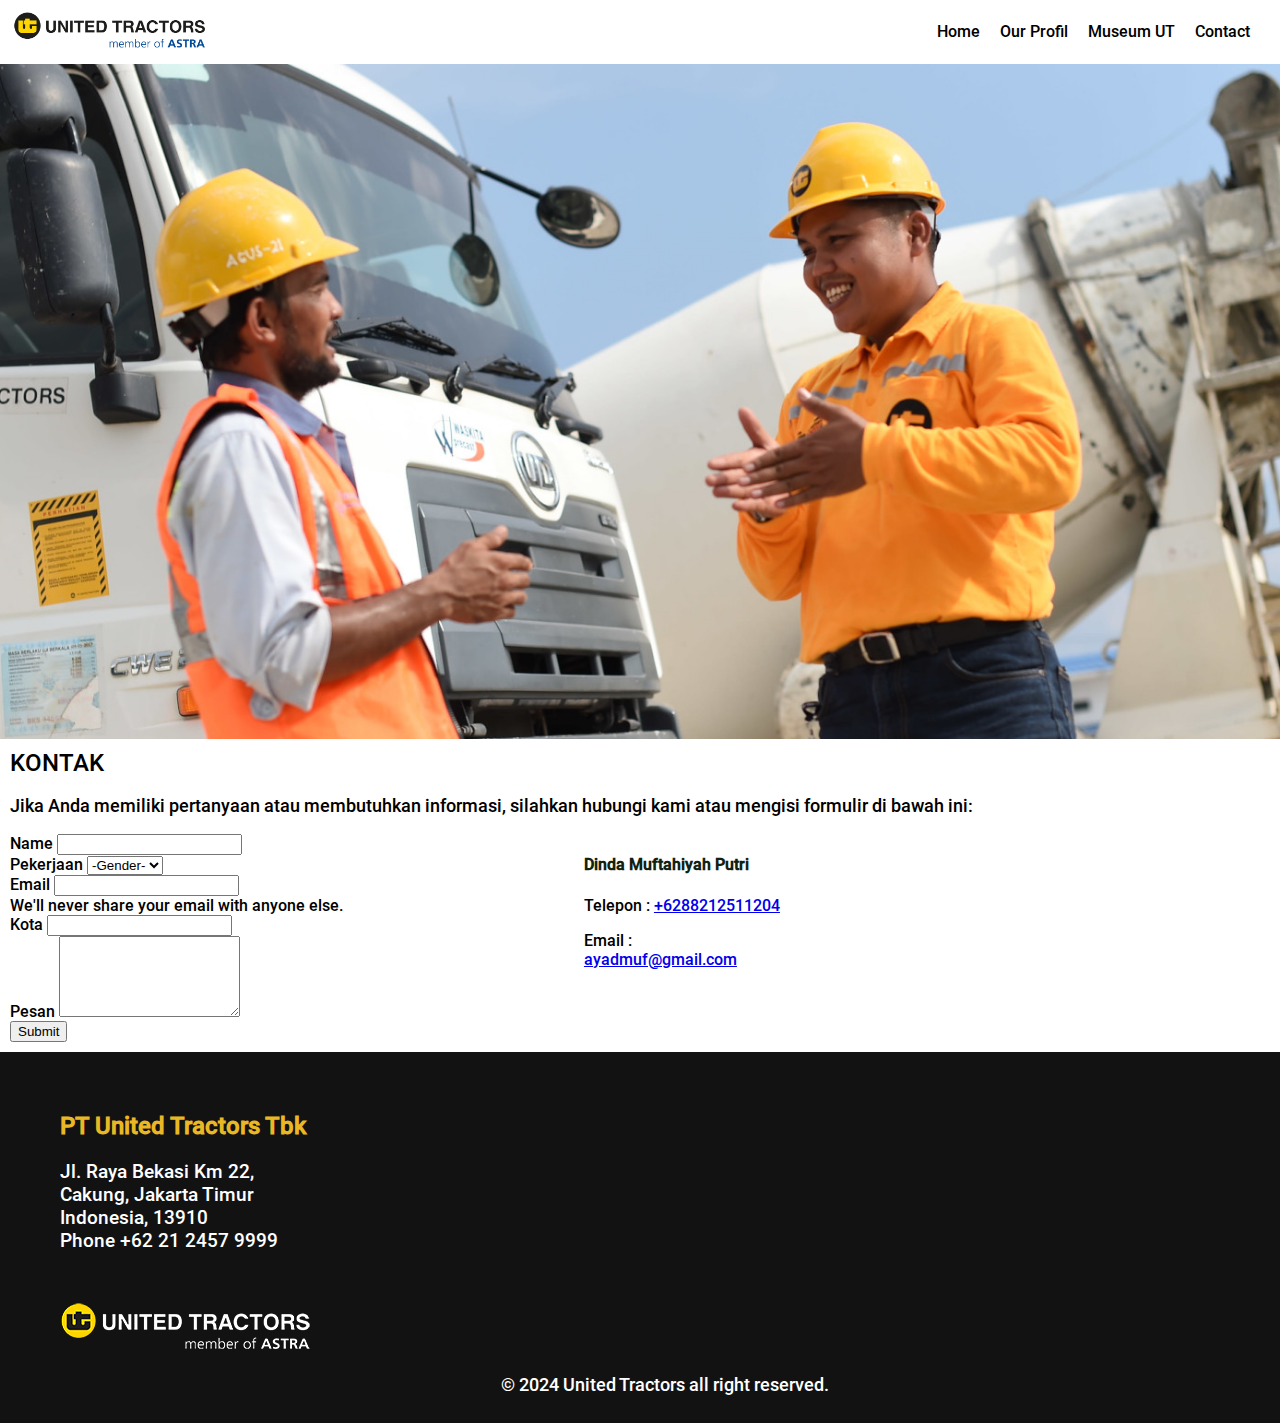
<file: contact.html>
<!DOCTYPE html>
<html lang="en">
  <head>
    <meta charset="UTF-8" />
    <meta name="viewport" content="width=device-width, initial-scale=1.0" />
    <link href="https://cdn.jsdelivr.net/npm/bootstrap@5.0.2/dist/css/bootstrap.min.css" rel="stylesheet" integrity="sha384-EVSTQN3/azprG1Anm3QDgpJLIm9Nao0Yz1ztcQTwFspd3yD65VohhpuuCOmLASjC" crossorigin="anonymous" />
    <title>Mini Project Dinda</title>
    <link rel="stylesheet" href="Style/style.css" />
    
  </head>
 <body>
    <!-- navbar section -->
    <header>
      <div class="logo">
        <img src="img/logo-ut-baru.png" alt="Logo" />
      </div>
      <nav class="navbar">
        <ul>
          <li><a href="index.html">Home</a></li>
          <li><a href="profile.html">Our Profil</a></li> 
          <li><a href="Museum.html">Museum UT</a></li>
          <li><a href="contact.html">Contact</a></li>
        </ul>
        <div class="menu-toggel">
          <input type="checkbox" />
          <span></span>
          <span></span>
          <span></span>
        </div>
      </nav>
    </header>
    <!-- navbar section end -->

    <!-- hero section -->
    <section class="hero" style="background-image: url(img/bg_contact2.jpg)"></section>
    <!-- hero section end-->

    <header class="contact">
    <main>
      <form class="conatiner p-5" action="https://formspree.io/f/mgegylbp" method="post">
        <div class="content-title-wrapper " >
          <span>KONTAK</span>
          <p>Jika Anda memiliki pertanyaan atau membutuhkan informasi, silahkan hubungi kami atau mengisi formulir di bawah ini:</p>
        </div>
        <div class="container p-5">
          <div class="column">
            <div class="col " onsubmit="return validateForm()">
              <div class="mb-3 col-12">
                <label for="username" class="form-label">Name</label>
                <input type="text" class="form-control" id="exampleInputname" name="username" required/>
              </div>
              <div class="mb-3 col-12">
                <label for="gender" class="form-label">Pekerjaan</label>
                <select class="form-select" aria-label="Default select example" name="gender">
                  <option selected>-Gender-</option>
                  <option value="female">Female</option>
                  <option value="male">Male</option>
                 
                </select>
              </div>
              <div class="mb-3 col-12">
                <label for="Email" class="form-label">Email </label>
                <input type="email" class="form-control" id="exampleInputEmail1" aria-describedby="emailHelp" name="Email" required/>
                <div id="emailHelp" class="form-text">We'll never share your email with anyone else.</div>
              </div>
              <div class="mb-3 col-12">
                <label for="kota" class="form-label">Kota</label>
                <input type="text" class="form-control" id="exampleInputkota" name="kota" required/>
              </div>
              <div class="mb-3 col-12">
                <label for="textarea" class="form-label">Pesan</label>
                <textarea class="form-control" id="exampleFormControlTextarea1" rows="5" name="textarea"></textarea>
               
              </div>
              <button type="submit" class="btn btn-primary mb-3 col-12">Submit</button>
            </div>
          </div>
        </div>

        <div class="column">
          <div class="ut-col-1">
            <h4 style="color: #121"><strong>Dinda Muftahiyah Putri</strong></h4>
        
            <p>Telepon : <a href="tel:+6288212511204">+6288212511204</a></p>
            <p>
              Email :<br />
              <a href="mailto:ayadmuf@gmail.com?subject">ayadmuf@gmail.com</a>
            </p>
          </div>
        </div>
      </form>
    </main>
    </header>

    

  <!-- footer -->
  <footer id="new-footer">
    <div class="new-footer-row">
      <div class="top-footer">
        <div class="top-footer-left">
          <div class="top-footer-title"><b>PT United Tractors Tbk</b></div>
          <div class="top-footer-desc">
            Jl. Raya Bekasi Km 22,<br />
            Cakung, Jakarta Timur<br />
            Indonesia, 13910<br />
            Phone +62 21 2457 9999
          </div>
        </div>
        
      </div>

      <div class="new-footer">
        <img class="footer-logo" src="img/UT-member-of-ASTRA-horizontal-White-250px.png" alt="United Tractors" title="United Tractors" />
      </div>
      <!--new-footer-widget-1-->

      <div class="new-footer">
        <p >© 2024 United Tractors all right reserved.</p>
      </div>
      
    </div>
   
  </footer>

    
   <script src="Js/script.js"></script>
    <script src="https://cdn.jsdelivr.net/npm/bootstrap@5.0.2/dist/js/bootstrap.bundle.min.js" integrity="sha384-MrcW6ZMFYlzcLA8Nl+NtUVF0sA7MsXsP1UyJoMp4YLEuNSfAP+JcXn/tWtIaxVXM" crossorigin="anonymous"></script>
  </body>
</html>
</file>
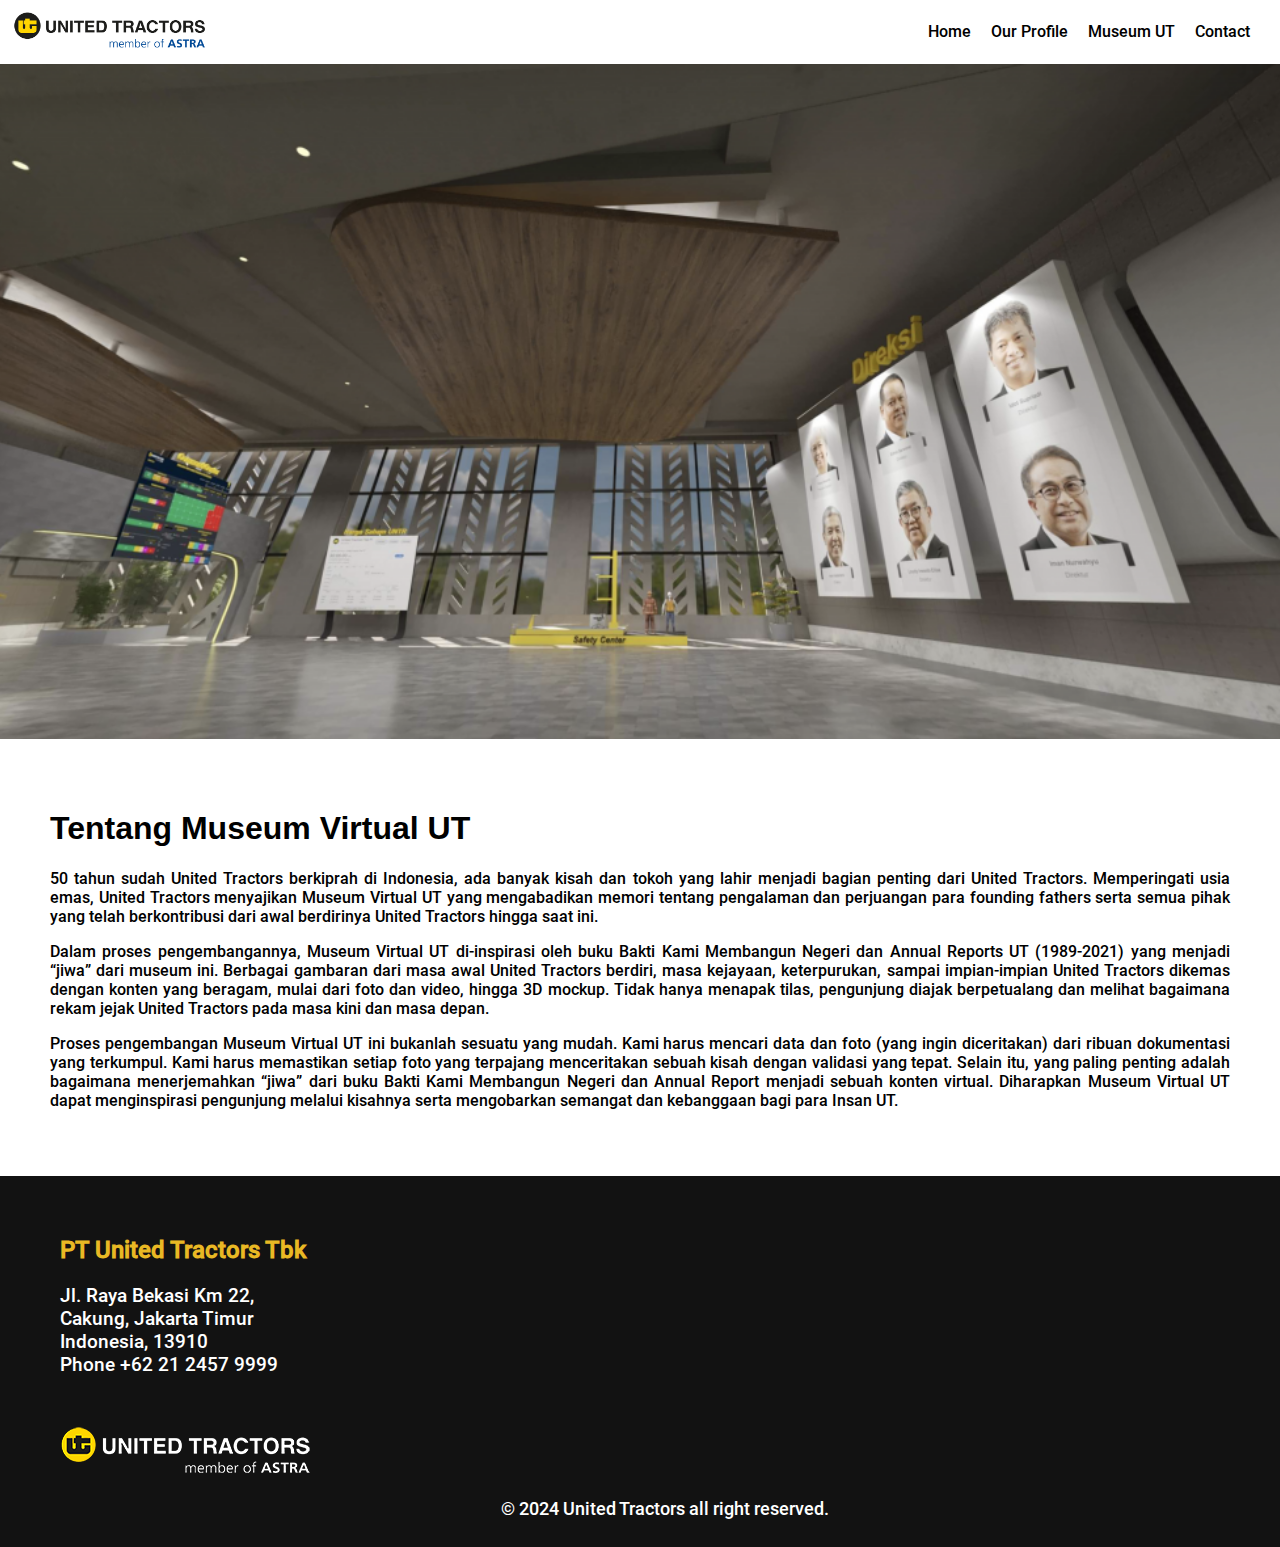
<file: Museum.html>
<!DOCTYPE html>
<html lang="en">
  <head>
    <meta charset="UTF-8" />
    <meta name="viewport" content="width=device-width, initial-scale=1.0" />
    <title>Mini Project Dinda</title>
    <link href="https://cdn.jsdelivr.net/npm/bootstrap@5.0.2/dist/css/bootstrap.min.css" rel="stylesheet" integrity="sha384-EVSTQN3/azprG1Anm3QDgpJLIm9Nao0Yz1ztcQTwFspd3yD65VohhpuuCOmLASjC" crossorigin="anonymous" />
    <link rel="stylesheet" href="Style/style.css" />
  </head>
  <body>
    <!-- navbar section -->
    <header>
      <div class="logo">
        <img src="img/logo-ut-baru.png" alt="Logo" />
      </div>
      <nav class="navbar">
        <ul>
          <li><a href="index.html">Home</a></li>
          <li><a href="profile.html">Our Profile</a></li>
          <li><a href="Museum.html">Museum UT</a></li>
          <li><a href="contact.html">Contact</a></li>
        </ul>
        <div class="menu-toggel">
          <input type="checkbox" />
          <span></span>
          <span></span>
          <span></span>
        </div>
      </nav>
    </header>
    <!-- navbar section end -->

    <!-- hero section -->
    <section class="hero" style="background-image: url(img/museum.png)"></section>
    <!-- hero section end-->

    <div class="content">
      <h1 style="text-align: justify">Tentang Museum Virtual UT</h1>

      <p>
        50 tahun sudah United Tractors berkiprah di Indonesia, ada banyak kisah dan tokoh yang lahir menjadi bagian penting dari United Tractors. Memperingati usia emas, United Tractors menyajikan Museum Virtual UT yang mengabadikan memori
        tentang pengalaman dan perjuangan para founding fathers serta semua pihak yang telah berkontribusi dari awal berdirinya United Tractors hingga saat ini.
      </p>

      <p>
        Dalam proses pengembangannya, Museum Virtual UT di-inspirasi oleh buku Bakti Kami Membangun Negeri dan Annual Reports UT (1989-2021) yang menjadi “jiwa” dari museum ini. Berbagai gambaran dari masa awal United Tractors berdiri, masa
        kejayaan, keterpurukan, sampai impian-impian United Tractors dikemas dengan konten yang beragam, mulai dari foto dan video, hingga 3D mockup. Tidak hanya menapak tilas, pengunjung diajak berpetualang dan melihat bagaimana rekam
        jejak United Tractors pada masa kini dan masa depan.
      </p>

      <p>
        Proses pengembangan Museum Virtual UT ini bukanlah sesuatu yang mudah. Kami harus mencari data dan foto (yang ingin diceritakan) dari ribuan dokumentasi yang terkumpul. Kami harus memastikan setiap foto yang terpajang menceritakan
        sebuah kisah dengan validasi yang tepat. Selain itu, yang paling penting adalah bagaimana menerjemahkan “jiwa” dari buku Bakti Kami Membangun Negeri dan Annual Report menjadi sebuah konten virtual. Diharapkan Museum Virtual UT dapat
        menginspirasi pengunjung melalui kisahnya serta mengobarkan semangat dan kebanggaan bagi para Insan UT.
      </p>
    </div>

    <!-- footer -->
    <footer id="new-footer">
      <div class="new-footer-row">
        <div class="top-footer">
          <div class="top-footer-left">
            <div class="top-footer-title"><b>PT United Tractors Tbk</b></div>
            <div class="top-footer-desc">
              Jl. Raya Bekasi Km 22,<br />
              Cakung, Jakarta Timur<br />
              Indonesia, 13910<br />
              Phone +62 21 2457 9999
            </div>
          </div>
          
        </div>

        <div class="new-footer">
          <img class="footer-logo" src="img/UT-member-of-ASTRA-horizontal-White-250px.png" alt="United Tractors" title="United Tractors" />
        </div>
        <!--new-footer-widget-1-->

        <div class="new-footer">
          <p >© 2024 United Tractors all right reserved.</p>
        </div>
        
      </div>
     
    </footer>
  <script src="Js/script.js"></script>
    <script src="https://cdn.jsdelivr.net/npm/bootstrap@5.0.2/dist/js/bootstrap.bundle.min.js" integrity="sha384-MrcW6ZMFYlzcLA8Nl+NtUVF0sA7MsXsP1UyJoMp4YLEuNSfAP+JcXn/tWtIaxVXM" crossorigin="anonymous"></script>
  </body>
</html>
</file>
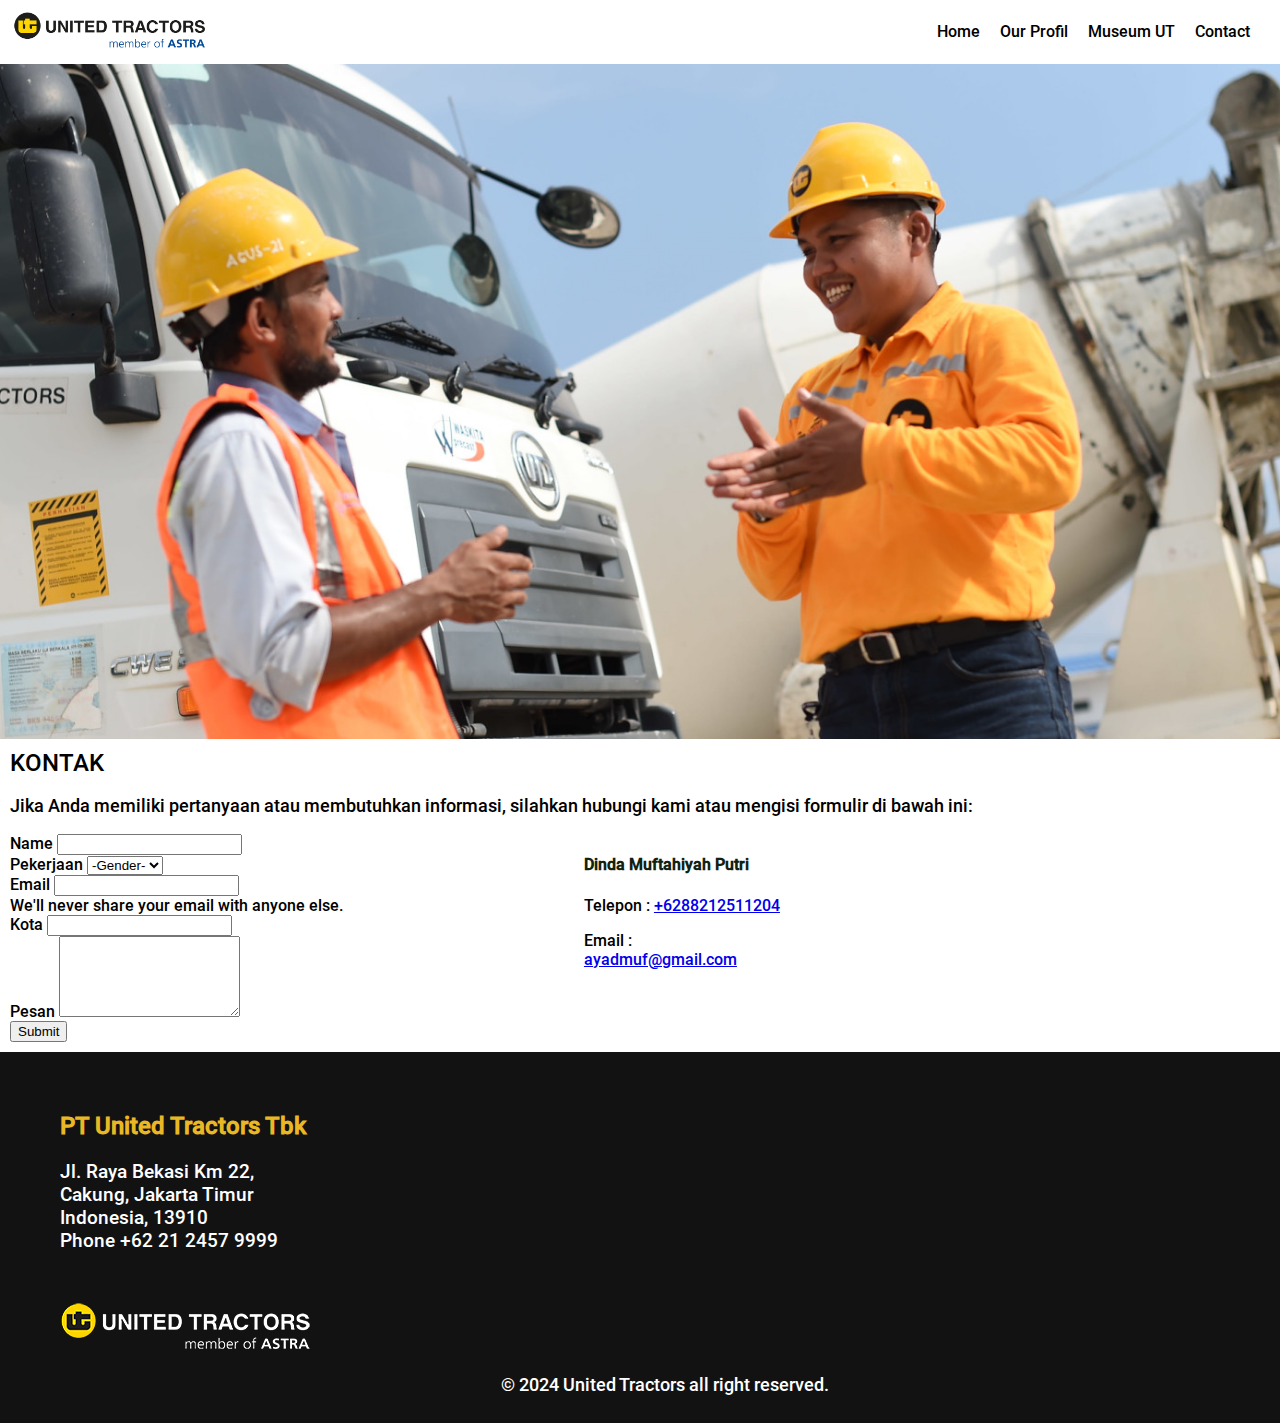
<file: Message Us/contact.html>
<!DOCTYPE html>
<html lang="en">
  <head>
    <meta charset="UTF-8" />
    <meta name="viewport" content="width=device-width, initial-scale=1.0" />
    <link href="https://cdn.jsdelivr.net/npm/bootstrap@5.0.2/dist/css/bootstrap.min.css" rel="stylesheet" integrity="sha384-EVSTQN3/azprG1Anm3QDgpJLIm9Nao0Yz1ztcQTwFspd3yD65VohhpuuCOmLASjC" crossorigin="anonymous" />
    <title>Mini Project Dinda </title>
    <link rel="stylesheet" href="/Style/style.css" />
    
  </head>
 <body>
    <!-- navbar section -->
    <header>
      <div class="logo">
        <img src="/img/logo-ut-baru.png" alt="Logo" />
      </div>
      <nav class="navbar">
        <ul>
          <li><a href="/">Home</a></li>
          <li><a href="/Our Profile/profile.html">Our Profil</a></li> 
          <li><a href="/Museum/Museum.html">Museum UT</a></li>
          <li><a href="/Message Us/contact.html">Contact</a></li>
        </ul>
        <div class="menu-toggel">
          <input type="checkbox" />
          <span></span>
          <span></span>
          <span></span>
        </div>
      </nav>
    </header>
    <!-- navbar section end -->

    <!-- hero section -->
    <section class="hero" style="background-image: url(/img/bg_contact2.jpg)"></section>
    <!-- hero section end-->

    <header class="contact">
    <main>
      <form class="conatiner p-5" action="https://formspree.io/f/mgegylbp" method="post">
        <div class="content-title-wrapper " >
          <span>KONTAK</span>
          <p>Jika Anda memiliki pertanyaan atau membutuhkan informasi, silahkan hubungi kami atau mengisi formulir di bawah ini:</p>
        </div>
        <div class="container p-5">
          <div class="column">
            <div class="col " onsubmit="return validateForm()">
              <div class="mb-3 col-12">
                <label for="username" class="form-label">Name</label>
                <input type="text" class="form-control" id="exampleInputname" name="username" required/>
              </div>
              <div class="mb-3 col-12">
                <label for="gender" class="form-label">Pekerjaan</label>
                <select class="form-select" aria-label="Default select example" name="gender">
                  <option selected>-Gender-</option>
                  <option value="female">Female</option>
                  <option value="male">Male</option>
                 
                </select>
              </div>
              <div class="mb-3 col-12">
                <label for="Email" class="form-label">Email </label>
                <input type="email" class="form-control" id="exampleInputEmail1" aria-describedby="emailHelp" name="Email" required/>
                <div id="emailHelp" class="form-text">We'll never share your email with anyone else.</div>
              </div>
              <div class="mb-3 col-12">
                <label for="kota" class="form-label">Kota</label>
                <input type="text" class="form-control" id="exampleInputkota" name="kota" required/>
              </div>
              <div class="mb-3 col-12">
                <label for="textarea" class="form-label">Pesan</label>
                <textarea class="form-control" id="exampleFormControlTextarea1" rows="5" name="textarea"></textarea>
               
              </div>
              <button type="submit" class="btn btn-primary mb-3 col-12">Submit</button>
            </div>
          </div>
        </div>

        <div class="column">
          <div class="ut-col-1">
            <h4 style="color: #121"><strong>Dinda Muftahiyah Putri</strong></h4>
        
            <p>Telepon : <a href="tel:+6288212511204">+6288212511204</a></p>
            <p>
              Email :<br />
              <a href="mailto:ayadmuf@gmail.com?subject">ayadmuf@gmail.com</a>
            </p>
          </div>
        </div>
      </form>
    </main>
    </header>

    

  <!-- footer -->
  <footer id="new-footer">
    <div class="new-footer-row">
      <div class="top-footer">
        <div class="top-footer-left">
          <div class="top-footer-title"><b>PT United Tractors Tbk</b></div>
          <div class="top-footer-desc">
            Jl. Raya Bekasi Km 22,<br />
            Cakung, Jakarta Timur<br />
            Indonesia, 13910<br />
            Phone +62 21 2457 9999
          </div>
        </div>
        
      </div>

      <div class="new-footer">
        <img class="footer-logo" src="/img/UT-member-of-ASTRA-horizontal-White-250px.png" alt="United Tractors" title="United Tractors" />
      </div>
      <!--new-footer-widget-1-->

      <div class="new-footer">
        <p >© 2024 United Tractors all right reserved.</p>
      </div>
      
    </div>
   
  </footer>
    
   <script src="/Js/script.js"></script>
    <script src="https://cdn.jsdelivr.net/npm/bootstrap@5.0.2/dist/js/bootstrap.bundle.min.js" integrity="sha384-MrcW6ZMFYlzcLA8Nl+NtUVF0sA7MsXsP1UyJoMp4YLEuNSfAP+JcXn/tWtIaxVXM" crossorigin="anonymous"></script>
  </body>
</html>
</file>
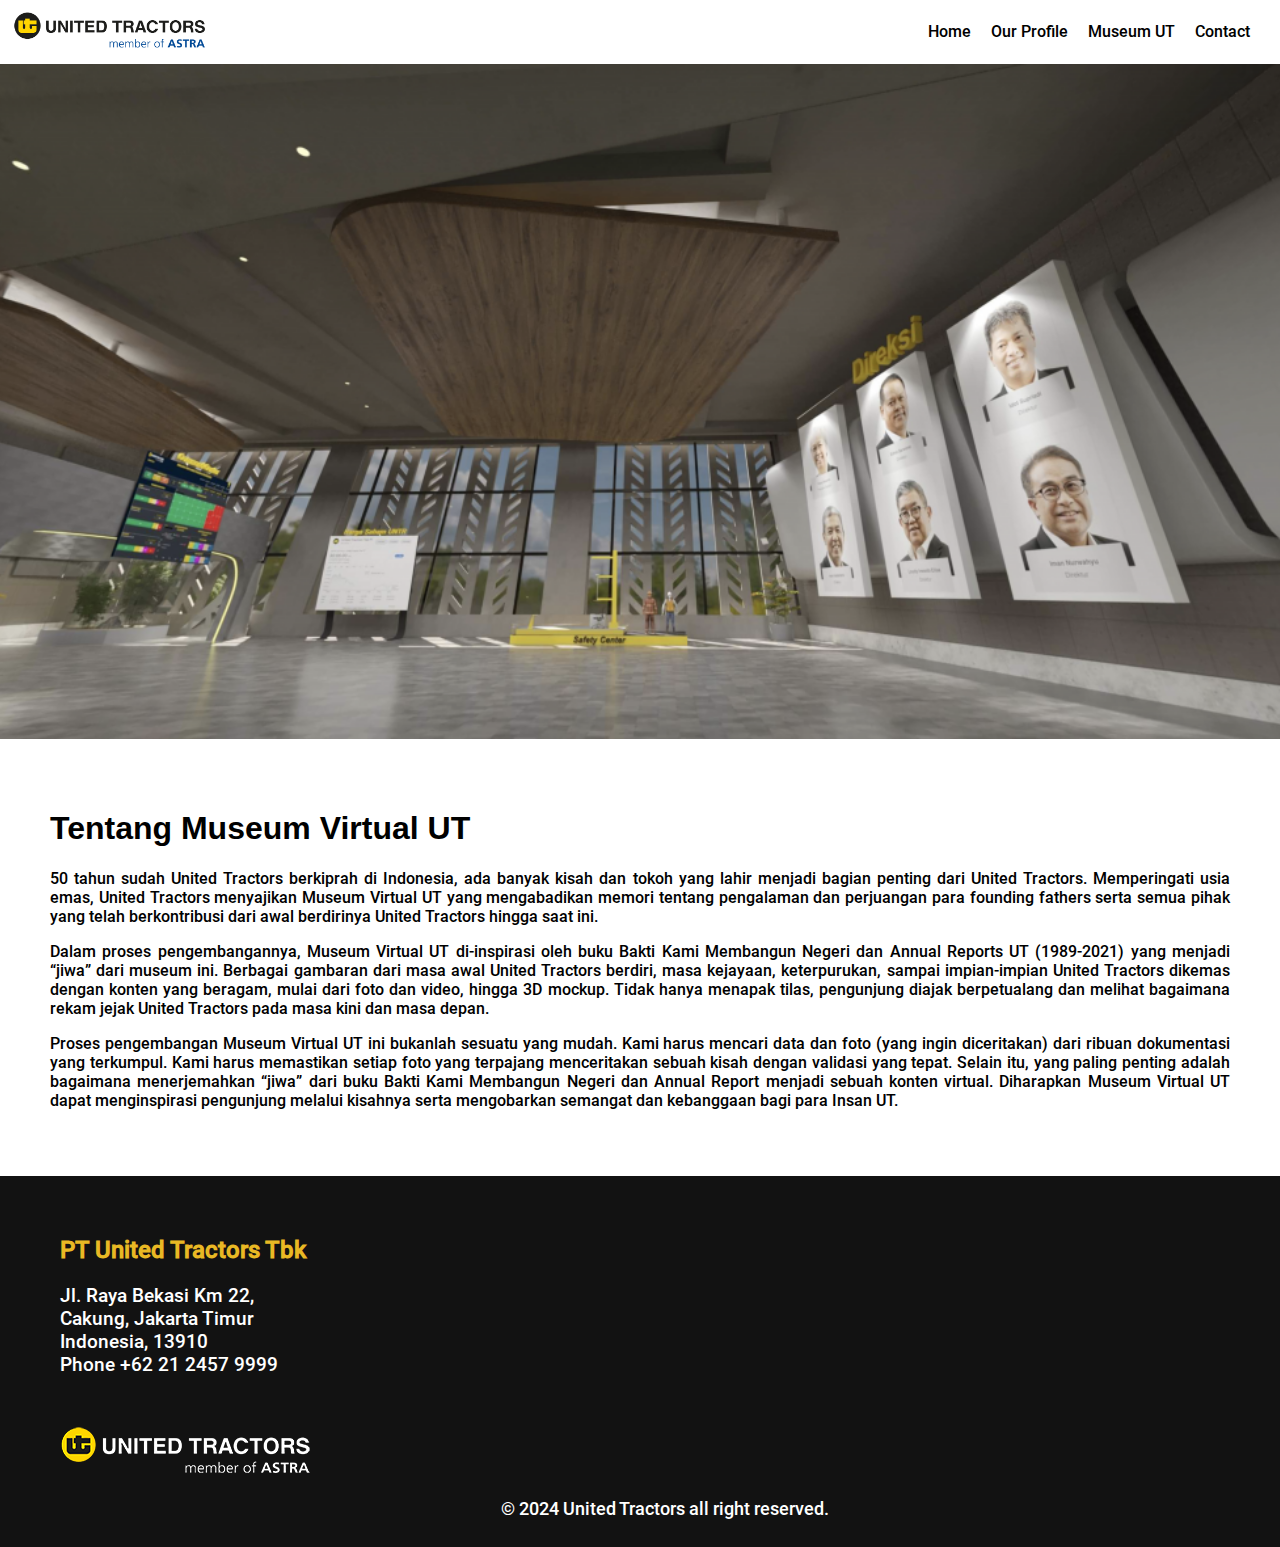
<file: Museum/Museum.html>
<!DOCTYPE html>
<html lang="en">
  <head>
    <meta charset="UTF-8" />
    <meta name="viewport" content="width=device-width, initial-scale=1.0" />
    <title>Mini Project Dinda </title>
    <link href="https://cdn.jsdelivr.net/npm/bootstrap@5.0.2/dist/css/bootstrap.min.css" rel="stylesheet" integrity="sha384-EVSTQN3/azprG1Anm3QDgpJLIm9Nao0Yz1ztcQTwFspd3yD65VohhpuuCOmLASjC" crossorigin="anonymous" />
    <link rel="stylesheet" href="/Style/style.css" />
  </head>
  <body>
    <!-- navbar section -->
    <header>
      <div class="logo">
        <img src="/img/logo-ut-baru.png" alt="Logo" />
      </div>
      <nav class="navbar">
        <ul>
          <li><a href="/">Home</a></li>
          <li><a href="/Our Profile/profile.html">Our Profile</a></li>
          <li><a href="/Museum/Museum.html">Museum UT</a></li>
          <li><a href="/Message Us/contact.html">Contact</a></li>
        </ul>
        <div class="menu-toggel">
          <input type="checkbox" />
          <span></span>
          <span></span>
          <span></span>
        </div>
      </nav>
    </header>
    <!-- navbar section end -->

    <!-- hero section -->
    <section class="hero" style="background-image: url(/img/museum.png)"></section>
    <!-- hero section end-->

    <div class="content">
      <h1 style="text-align: justify">Tentang Museum Virtual UT</h1>

      <p>
        50 tahun sudah United Tractors berkiprah di Indonesia, ada banyak kisah dan tokoh yang lahir menjadi bagian penting dari United Tractors. Memperingati usia emas, United Tractors menyajikan Museum Virtual UT yang mengabadikan memori
        tentang pengalaman dan perjuangan para founding fathers serta semua pihak yang telah berkontribusi dari awal berdirinya United Tractors hingga saat ini.
      </p>

      <p>
        Dalam proses pengembangannya, Museum Virtual UT di-inspirasi oleh buku Bakti Kami Membangun Negeri dan Annual Reports UT (1989-2021) yang menjadi “jiwa” dari museum ini. Berbagai gambaran dari masa awal United Tractors berdiri, masa
        kejayaan, keterpurukan, sampai impian-impian United Tractors dikemas dengan konten yang beragam, mulai dari foto dan video, hingga 3D mockup. Tidak hanya menapak tilas, pengunjung diajak berpetualang dan melihat bagaimana rekam
        jejak United Tractors pada masa kini dan masa depan.
      </p>

      <p>
        Proses pengembangan Museum Virtual UT ini bukanlah sesuatu yang mudah. Kami harus mencari data dan foto (yang ingin diceritakan) dari ribuan dokumentasi yang terkumpul. Kami harus memastikan setiap foto yang terpajang menceritakan
        sebuah kisah dengan validasi yang tepat. Selain itu, yang paling penting adalah bagaimana menerjemahkan “jiwa” dari buku Bakti Kami Membangun Negeri dan Annual Report menjadi sebuah konten virtual. Diharapkan Museum Virtual UT dapat
        menginspirasi pengunjung melalui kisahnya serta mengobarkan semangat dan kebanggaan bagi para Insan UT.
      </p>
    </div>

    <!-- footer -->
    <footer id="new-footer">
      <div class="new-footer-row">
        <div class="top-footer">
          <div class="top-footer-left">
            <div class="top-footer-title"><b>PT United Tractors Tbk</b></div>
            <div class="top-footer-desc">
              Jl. Raya Bekasi Km 22,<br />
              Cakung, Jakarta Timur<br />
              Indonesia, 13910<br />
              Phone +62 21 2457 9999
            </div>
          </div>
          
        </div>

        <div class="new-footer">
          <img class="footer-logo" src="/img/UT-member-of-ASTRA-horizontal-White-250px.png" alt="United Tractors" title="United Tractors" />
        </div>
        <!--new-footer-widget-1-->

        <div class="new-footer">
          <p >© 2024 United Tractors all right reserved.</p>
        </div>
        
      </div>
     
    </footer>
  <script src="/Js/script.js"></script>
    <script src="https://cdn.jsdelivr.net/npm/bootstrap@5.0.2/dist/js/bootstrap.bundle.min.js" integrity="sha384-MrcW6ZMFYlzcLA8Nl+NtUVF0sA7MsXsP1UyJoMp4YLEuNSfAP+JcXn/tWtIaxVXM" crossorigin="anonymous"></script>
  </body>
</html>
</file>
<file: Style/style.css>
@font-face {
  font-family: "Roboto";
  src: url(/font/Roboto-Medium.ttf);
}
body {
  margin: 0;
  font-family: Arial, sans-serif;
  overflow-x: hidden;
}

header {
  display: flex;
  justify-content: space-between;
  align-items: center;
  padding: 10px;
  background-color: #ffffff;
}

.logo img {
  max-height: 40px;
}

nav ul {
  list-style-type: none;
  margin: 0;
  padding: 0;
  display: flex;
}

nav li {
  margin-right: 20px;
}

nav a {
  color: black;
  text-decoration: none;
}

nav a:hover {
  color: #ffc436;
}

.content {
  padding: 50px;
  text-align: center;
}

/* hero section */

.hero {
  min-height: 75vh;
  display: flex;
  flex-direction: column;
  align-items: center;
  justify-content: center;
  background-repeat: no-repeat;
  background-size: cover;
  background-position: center;
}

/* .hero::before {
  content: "";
  position: absolute;
  top: 0;
  left: 0;
  width: 100%;
  height: 100%;
  background-color: rgba(0, 0, 0, 0.5);
} */

.content-container {
  /* display: flex; */
  justify-content: center;
  padding-top: 50px;
  margin: 0 auto;
  max-width: 1000px;
  text-align: justify;
  font-family: "roboto";
  font-size: 100%;
}

.link {
  text-align: center;
  padding-bottom: 20px;
}

.read-more-link {
  content: " &#9660;";
  /* text-decoration: none; */
  color: #007bff;
  font-weight: bold;
}
/* PAGE PROFIL */

.the-custom-header-layer {
  min-height: 100vh;
  display: flex;
  background-repeat: no-repeat;
  background-size: cover;
  background-position: center;
}
.section-1 {
  width: 200;
  height: 113;
  display: flex;
  justify-content: center;
  padding: 30px;
}

.section-2 p {
  display: flex;
  justify-content: center;
  padding: 0 20px;
  margin: 0 auto;
  max-width: 1000px;
  text-align: justify;
  font-family: "roboto";
  font-size: 100%;
}

.section-2 h2 {
  text-align: justify;
  padding-top: 20px;
}

/* .the-custom-header-layer::before {
  content: "";
  position: absolute;
  top: 0;
  left: 0;
  width: 100%;
  height: 100%;
  background-color: rgba(0, 0, 0, 0.5); 
} 

/* .section-3{
   display: flex; 
    justify-content: center;
    padding: 0 20px; 
    margin: 0 auto; 
    max-width: 1000px;
    text-align: justify;
    font-family: 'roboto';
    font-size: 100%;
} */

h2.title {
  color: #e9b824;
  text-align: center;
  padding-top: 25px;
}
.vision-mission-box {
  max-width: 600px;
  margin: 50px auto;
  padding: 20px;
  border: 1px solid #ccc;
  border-radius: 8px;
  background-color: #f8f8f8;
}

ul {
  list-style-type: square;
  padding-left: 20px;
}
.section-3 p,
li {
  color: #010101;
  line-height: 1.5;
  font-family: "roboto";
  font-size: 100%;
}

h3 {
  color: #000000;
  text-align: center;
  padding-top: 25px;
  font-family: "roboto";
}

.row-3 {
  display: flex;
  padding: 20px;
  max-width: 1000px;
  margin: 50px auto;
}

.column-1 {
  text-align: center;
  flex: 1;
  padding: 10px;
  border: none;
  border-radius: 8px;
  background-color: transparent;
  box-sizing: border-box;
}

p {
  font-family: "roboto";
  font-size: 100%;
  text-align: justify;
}

/* Contact */
.conatiner {
  font-family: "roboto";
}

.column {
  width: 48%;
  float: left;
  margin-right: 2%;
  text-align: left;
  background-color: transparent;
  border: none;
}

.ut-col-1{
  padding-left: 20%;
}

.content-title-wrapper{
  text-align: left;
  font-size: x-large;
}
.content-title-wrapper P{
  text-align: left;
  font-size: large;
}

/* Museum */
.slider-container {
  width: 100%;
  height: 100vh;
  display: flex;
  overflow: hidden;
}

.slide {
  flex: 0 0 100%; /* Setiap slide memiliki lebar 100% */
  transition: transform 0.5s ease-in-out;
}

.slide img {
  width: 100%;
  height: 100%;
  object-fit: cover;
}

/* footer */

footer {
  background-color: #121212;
  padding: 10px;
  font-family: "roboto";
}

.new-footer img {
  max-width: 100%;
}

.top-footer-left {
  color: #fff;
  padding: 50px;
}

.top-footer-title {
  font-size: 25px;
  color: #e9b824;
  font-size: x-large;
}

.top-footer-desc {
  margin: 0;
  padding: 0;
  min-height: 10vh;
  padding-top: 20px;
  font-size: larger;
}

.new-footer {
  padding-left: 50px;
}
.new-footer p {
  text-align: center;
  font-size: large;
  color: #fff;
}

/* Hamburger Menu */
.menu-toggel {
  display: none;
  flex-direction: column;
  height: 20px;
  justify-content: space-between;
  position: relative;
}

.menu-toggel input {
  position: absolute;
  width: 41px;
  height: 28px;
  left: -10px;
  top: -5px;
  opacity: 0;
  cursor: pointer;
  z-index: 2;
}
.menu-toggel span {
  display: block;
  width: 28px;
  height: 3px;
  background-color: #000000;
  border-radius: 4px;
  transition: all 0.5s;
}

/* hamburger animation */
.menu-toggel span:nth-child(2) {
  transform-origin: 0;
}
.menu-toggel span:nth-child(4) {
  transform-origin: 0;
}
.menu-toggel input:checked ~ span:nth-child(2) {
  transform: rotate(45deg) translate(-1px, -1px);
}
.menu-toggel input:checked ~ span:nth-child(4) {
  transform: rotate(-45deg) translate(-1px, 0);
}
.menu-toggel input:checked ~ span:nth-child(3) {
  opacity: 0;
  transform: scale(0);
}

/* Responsive */

/* Ukuran tablet */
@media screen and (max-width: 768px) {
  .section-2 img {
    width: 100%;
  }
  .section-2 p {
    max-width: 1000px;
  }
  .section-2 h2 {
    padding-top: 20px;
    font-size: xx-large;
    text-align: center;
  }
  .top-footer {
    text-align: center;
    font-size: large;
  }

  .top-footer-title {
    font-size: x-large;
  }

  .new-footer {
    display: flex;
    align-items: center;
    justify-content: center;
    height: 5vh;
  }

  .footer-logo {
    width: 40%;
  }

  .new-footer p {
    font-size: 20px;
    text-align: center;
    padding-top: 40px;
    color: #fff;
  }

  .column {
    width: 100%;
    float: none;
    text-align: left;
    background-color: transparent;
    border: none;
   
  }
  .ut-col-1 {
    padding-left: 0;
    text-align: center;
  }
  .ut-col-1 p{
    padding-left: 0;
    text-align: center;
  }

  .content-title-wrapper{
    text-align: center;
    font-size: x-large;
  }
  .content-title-wrapper P{
    text-align: center;
    font-size: large;
  }

  
  
}

@media screen and (max-width: 574px) {
  .menu-toggel {
    display: flex;
  }
  nav ul {
    position: absolute;
    right: 0;
    top: 100%;
    width: 300px;
    height: 50vh;
    justify-content: space-evenly;
    flex-direction: column;
    align-items: center;
    background-color: #e9b824;
    transform: translateX(100%);
    transition: all 1s;
  }

  nav ul.slide {
    transform: translateX(0);
  }

  .section-2 img {
    width: 100%;
  }
  .section-2 p {
    max-width: 500px;
  }

  .section-2 h2 {
    padding-top: 20px;
    font-size: 20px;
    text-align: center;
  }

  .top-footer {
    text-align: center;
    font-size: small;
  }

  .top-footer-title {
    font-size: large;
  }

  .new-footer {
    display: flex;
    align-items: center;
    justify-content: center;
    height: 5vh;
  }

  .footer-logo {
    width: 50%;
  }

  .new-footer p {
    font-size: 12px;
    text-align: center;
    padding-top: 40px;
    color: #fff;
  }

  .column {
    width: 100%;
    float: none;
    text-align: left;
    background-color: transparent;
    border: none;
   
  }
  .content-title-wrapper{
    text-align: left;
    text-align: center;
  }
  .ut-col-1 {
    padding-left: 0;
    text-align: center;
  }
  .ut-col-1 p{
    padding-left: 0;
    text-align: center;
  }

  .row-3 {
    display: block;
    padding: 20px;
    max-width: 500px;
    margin: 50px auto;
  }
  
 

  
}
</file>
